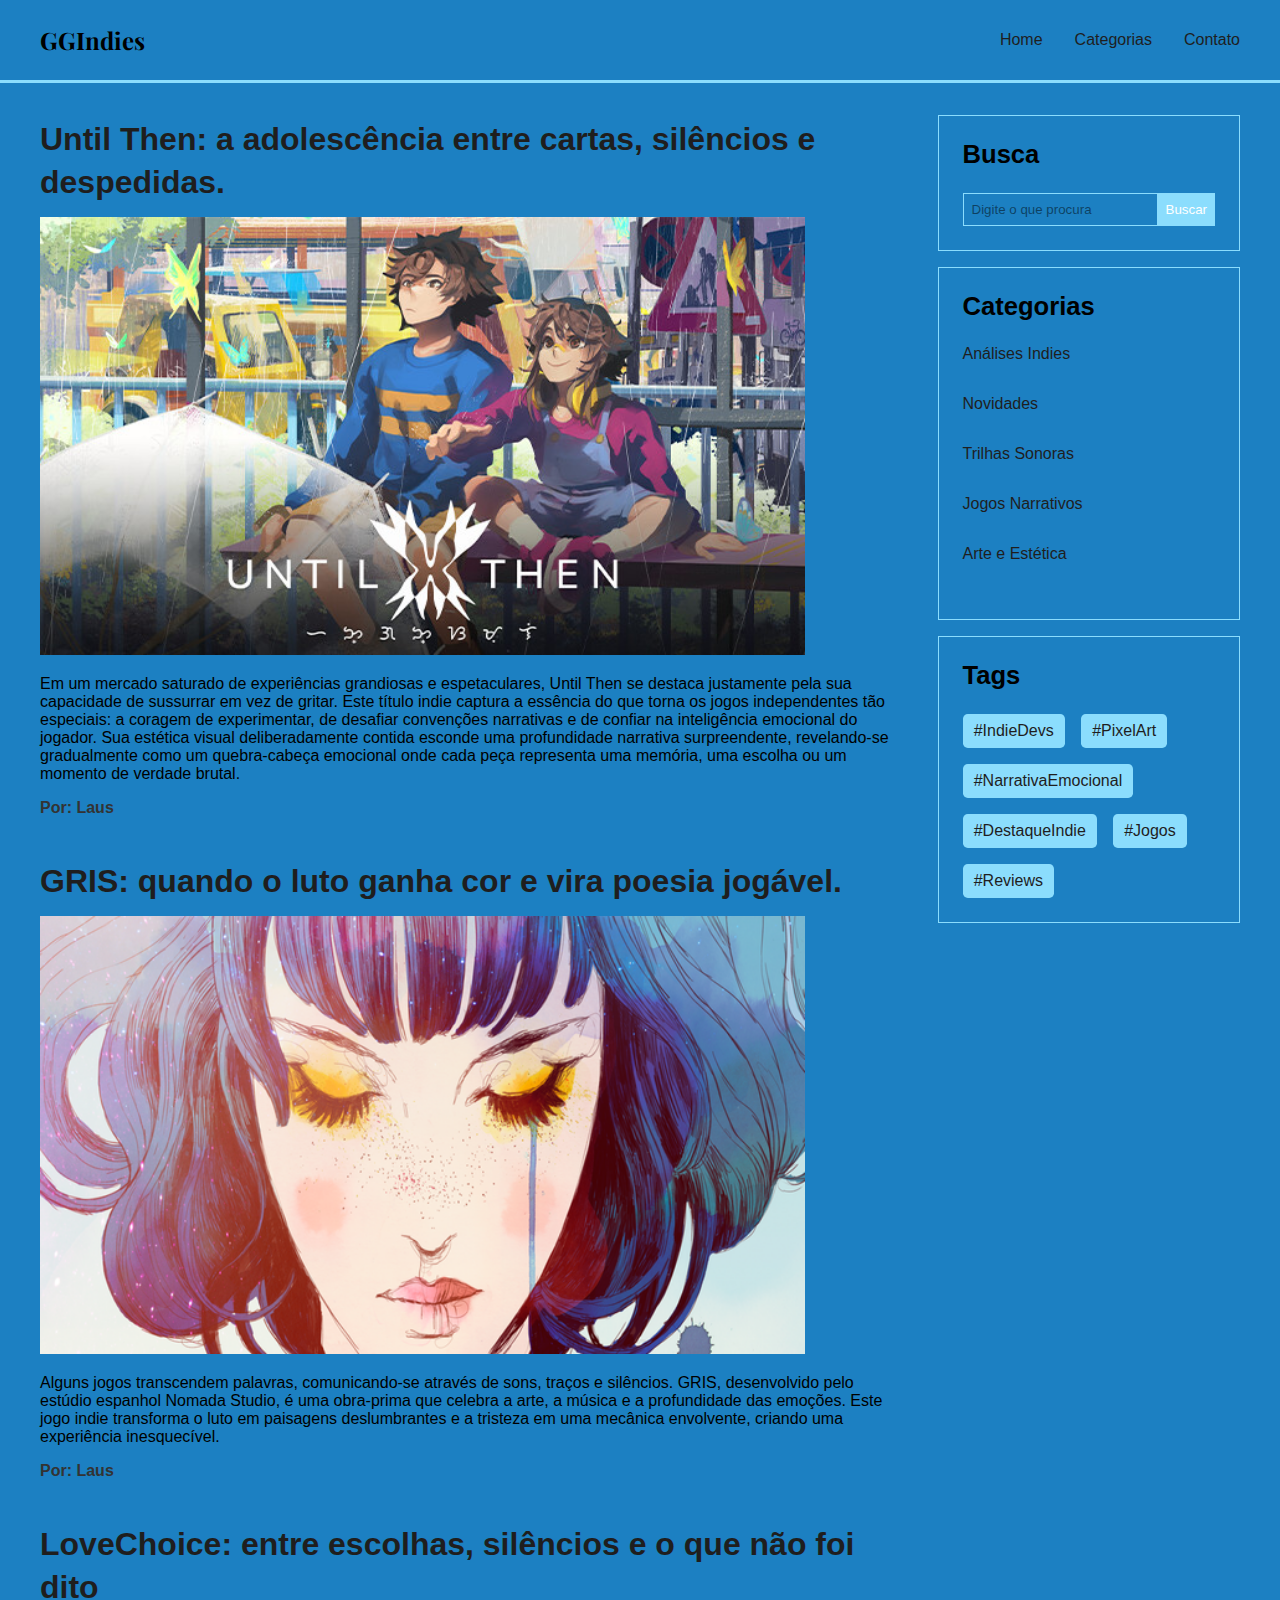
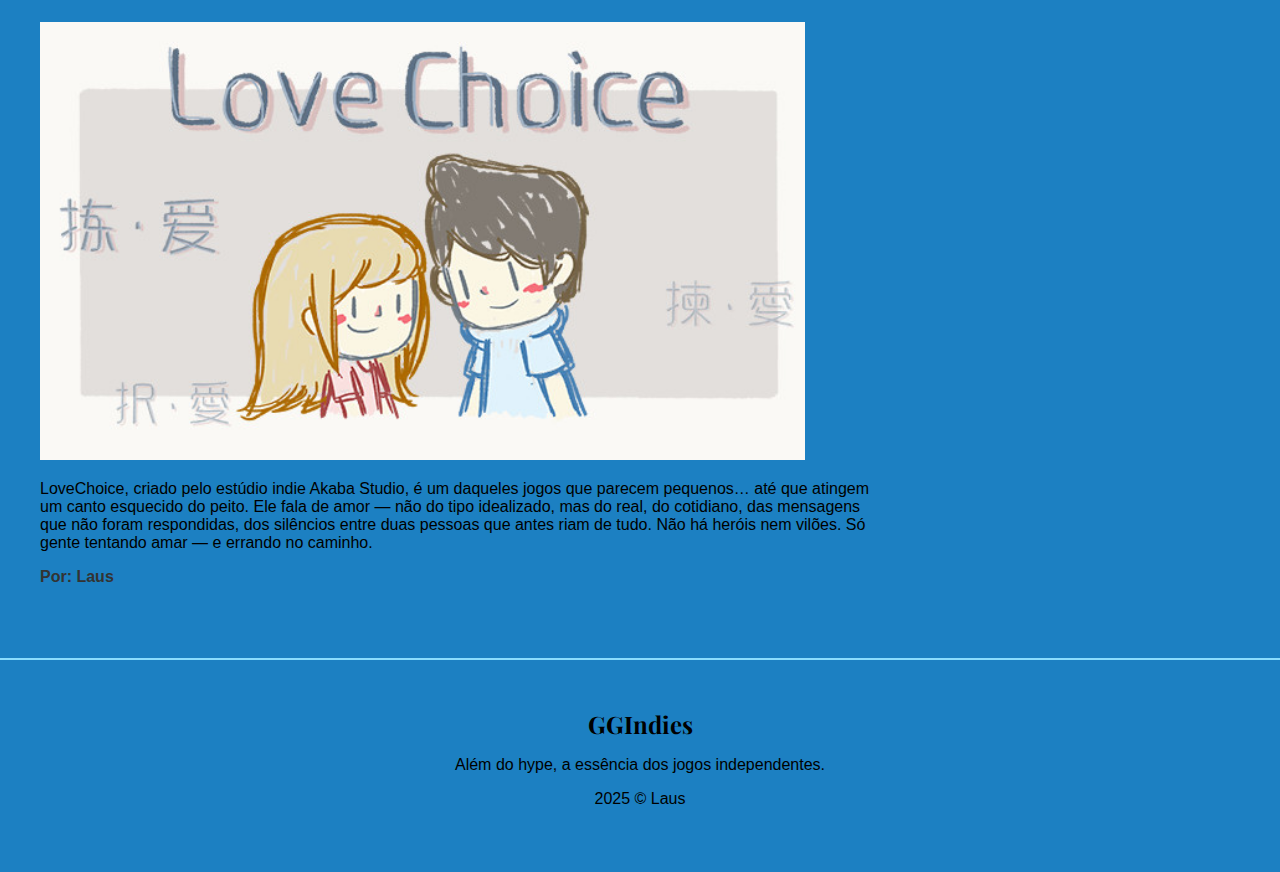
<file: index.html>
<!DOCTYPE html>
<html lang="pt-br">
  <head>
    <meta charset="UTF-8" />
    <meta name="viewport" content="width=device-width, initial-scale=1.0" />
    <title>GGIndies</title>
    <link rel="icon" href="GGindie por Luvdat.png" />
    <link rel="stylesheet" href="css/styles.css" />
    <link
      href="https://fonts.googleapis.com/css2?family=Playfair+Display:wght@400;700&display=swap"
      rel="stylesheet" />
    <meta name="google-site-verification" content="oXfVDq2fE78gMTBGBZpqnOmISCB8T1DjGTc40fzjDqU" />
  </head>
  <body>
    <header>
      <nav id="navbar">
        <div id="navbar-inner">
          <h2>GGIndies</h2>
          <ul id="nav-links">
            <li><a href="#">Home</a></li>
            <li><a href="#">Categorias</a></li>
            <li><a href="#">Contato</a></li>
          </ul>
        </div>
      </nav>
    </header>
    <div class="container">
      <main id="post-container">
        <article class="post">
          <h3 class="title">
            <a href="post1.html"
              >Until Then: a adolescência entre cartas, silêncios e
              despedidas.</a
            >
          </h3>
          <img src="img/Until then - 1.jpg" alt="Until Then cover" />

          <p class="description">
            Em um mercado saturado de experiências grandiosas e espetaculares,
            Until Then se destaca justamente pela sua capacidade de sussurrar em
            vez de gritar. Este título indie captura a essência do que torna os
            jogos independentes tão especiais: a coragem de experimentar, de
            desafiar convenções narrativas e de confiar na inteligência
            emocional do jogador. Sua estética visual deliberadamente contida
            esconde uma profundidade narrativa surpreendente, revelando-se
            gradualmente como um quebra-cabeça emocional onde cada peça
            representa uma memória, uma escolha ou um momento de verdade brutal.
          </p>
          <p class="author">Por: Laus</p>
        </article>
        <article class="post">
          <h3 class="title">
            <a href="post2.html"
              >GRIS: quando o luto ganha cor e vira poesia jogável.</a
            >
          </h3>
          <img src="img/Gris.png" alt="Gris cover" />

          <p class="description">
            Alguns jogos transcendem palavras, comunicando-se através de sons,
            traços e silêncios. GRIS, desenvolvido pelo estúdio espanhol Nomada
            Studio, é uma obra-prima que celebra a arte, a música e a
            profundidade das emoções. Este jogo indie transforma o luto em
            paisagens deslumbrantes e a tristeza em uma mecânica envolvente,
            criando uma experiência inesquecível.
          </p>
          <p class="author">Por: Laus</p>
        </article>
        <article class="post">
          <h3 class="title">
            <a href="post3.html"
              >LoveChoice: entre escolhas, silêncios e o que não foi dito</a
            >
          </h3>
          <img src="img/Love Choice.png" alt="Love Choice cover" />

          <p class="description">
            LoveChoice, criado pelo estúdio indie Akaba Studio, é um daqueles
            jogos que parecem pequenos… até que atingem um canto esquecido do
            peito. Ele fala de amor — não do tipo idealizado, mas do real, do
            cotidiano, das mensagens que não foram respondidas, dos silêncios
            entre duas pessoas que antes riam de tudo. Não há heróis nem vilões.
            Só gente tentando amar — e errando no caminho.
          </p>
          <p class="author">Por: Laus</p>
        </article>
      </main>
      <aside id="sidebar">
        <section id="search-bar">
          <h4>Busca</h4>
          <form>
            <input type="text" placeholder="Digite o que procura" />
            <input type="submit" value="Buscar" />
          </form>
        </section>
        <section id="categories">
          <h4>Categorias</h4>
          <nav>
            <ul>
              <li><a href="#">Análises Indies</a></li>
              <li><a href="#">Novidades</a></li>
              <li><a href="#">Trilhas Sonoras</a></li>
              <li><a href="#">Jogos Narrativos</a></li>
              <li><a href="#">Arte e Estética</a></li>
            </ul>
          </nav>
        </section>
        <section id="tags">
          <h4>Tags</h4>
          <div id="tags-container">
            <a href="#">#IndieDevs</a>
            <a href="#">#PixelArt</a>
            <a href="#">#NarrativaEmocional</a>
            <a href="#">#DestaqueIndie</a>
            <a href="#">#Jogos</a>
            <a href="#">#Reviews</a>
          </div>
        </section>
      </aside>
    </div>
    <footer id="footer">
      <h2>GGIndies</h2>
      <p>Além do hype, a essência dos jogos independentes.</p>
      <p>2025 &copy Laus</p>
    </footer>
  </body>
</html>
</file>
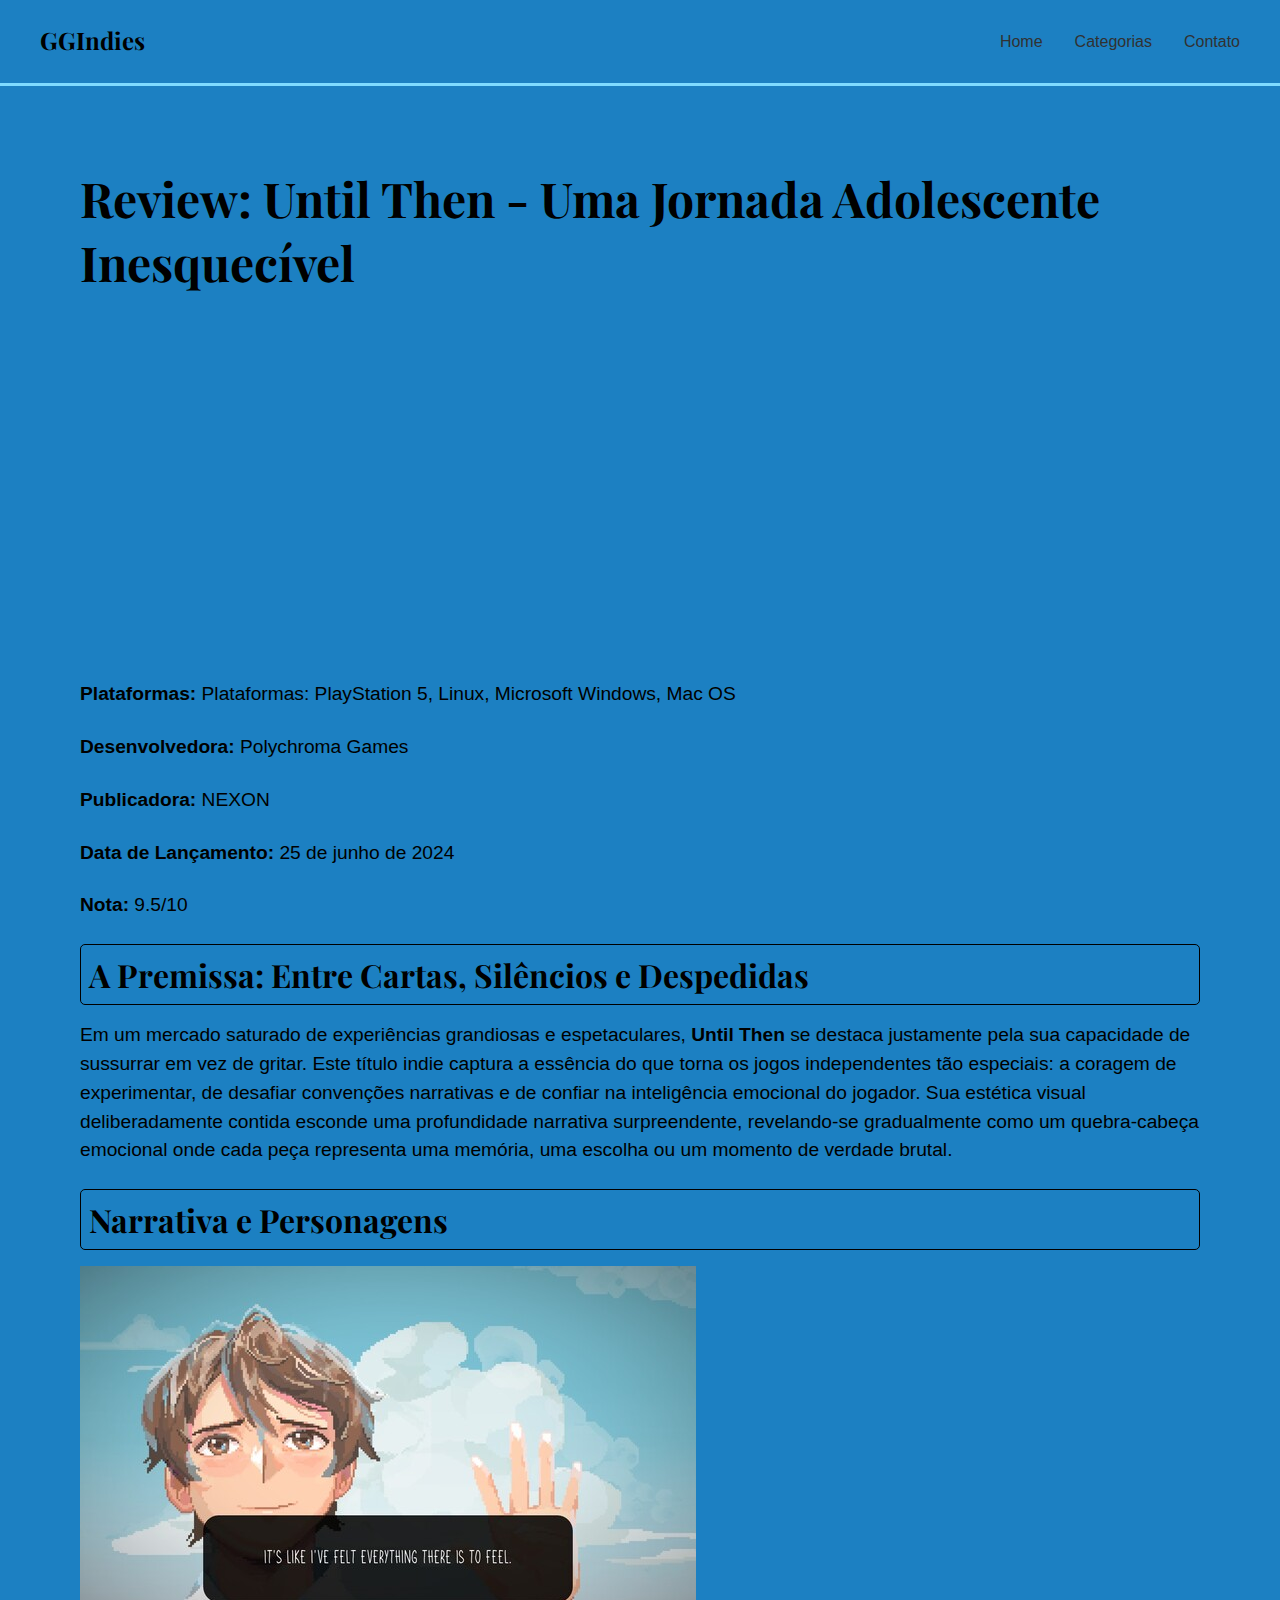
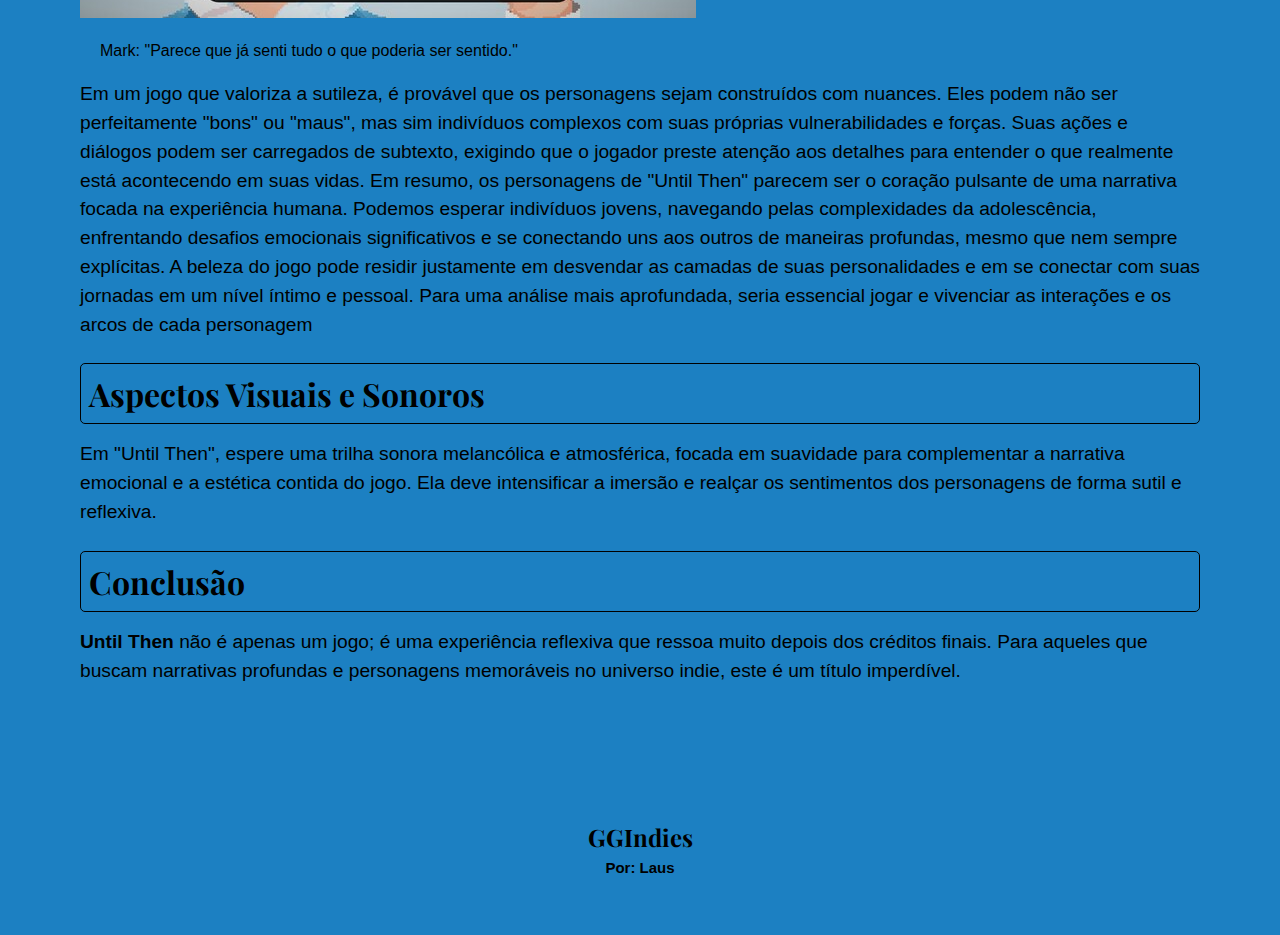
<file: post1.html>
<!DOCTYPE html>
<html lang="pt-br">
  <head>
    <meta charset="UTF-8" />
    <meta name="viewport" content="width=device-width, initial-scale=1.0" />
    <title>Review: Until Then - GGIndies</title>
    <link rel="stylesheet" href="css/post1.css" />
    <link rel="icon" href="GGindie.png" />
    <link
      href="https://fonts.googleapis.com/css2?family=Playfair+Display:wght@400;700&display=swap"
      rel="stylesheet" />
  </head>
  <body>
    <header>
      <nav id="navbar">
        <div id="navbar-inner">
          <h4>GGIndies</h4>
          <ul id="nav-links">
            <li><a href="index.html">Home</a></li>
            <li><a href="#">Categorias</a></li>
            <li><a href="#">Contato</a></li>
          </ul>
        </div>
      </nav>
    </header>

    <main>
      <article>
        <h1>Review: Until Then - Uma Jornada Adolescente Inesquecível</h1>

        <div class="review-header">
          <iframe
            width="700"
            height="350"
            src="https://www.youtube.com/embed/MDCwoJQrAOY?si=m7NGTsta-29DRXAx"
            title="YouTube video player"
            frameborder="0"
            allow="accelerometer; autoplay; clipboard-write; encrypted-media; gyroscope; picture-in-picture; web-share"
            referrerpolicy="strict-origin-when-cross-origin"
            allowfullscreen></iframe>
          <p>
            <strong>Plataformas:</strong> Plataformas: PlayStation 5, Linux,
            Microsoft Windows, Mac OS
          </p>
          <p><strong>Desenvolvedora:</strong> Polychroma Games</p>
          <p><strong>Publicadora:</strong> NEXON</p>
          <p><strong>Data de Lançamento:</strong> 25 de junho de 2024</p>
          <p><strong>Nota:</strong> 9.5/10</p>
        </div>

        <div class="review-body">
          <section>
            <h2>A Premissa: Entre Cartas, Silêncios e Despedidas</h2>
            <p>
              Em um mercado saturado de experiências grandiosas e espetaculares,
              <strong>Until Then</strong> se destaca justamente pela sua
              capacidade de sussurrar em vez de gritar. Este título indie
              captura a essência do que torna os jogos independentes tão
              especiais: a coragem de experimentar, de desafiar convenções
              narrativas e de confiar na inteligência emocional do jogador. Sua
              estética visual deliberadamente contida esconde uma profundidade
              narrativa surpreendente, revelando-se gradualmente como um
              quebra-cabeça emocional onde cada peça representa uma memória, uma
              escolha ou um momento de verdade brutal.
            </p>
          </section>

          <section>
            <h2>Narrativa e Personagens</h2>
            <figure>
              <img
                src="img/Until then Quote -2 (1).jpg"
                alt="Mark: Until then" />
              <figcaption>
                Mark: "Parece que já senti tudo o que poderia ser sentido."
              </figcaption>
            </figure>
            <p>
              Em um jogo que valoriza a sutileza, é provável que os personagens
              sejam construídos com nuances. Eles podem não ser perfeitamente
              "bons" ou "maus", mas sim indivíduos complexos com suas próprias
              vulnerabilidades e forças. Suas ações e diálogos podem ser
              carregados de subtexto, exigindo que o jogador preste atenção aos
              detalhes para entender o que realmente está acontecendo em suas
              vidas. Em resumo, os personagens de "Until Then" parecem ser o
              coração pulsante de uma narrativa focada na experiência humana.
              Podemos esperar indivíduos jovens, navegando pelas complexidades
              da adolescência, enfrentando desafios emocionais significativos e
              se conectando uns aos outros de maneiras profundas, mesmo que nem
              sempre explícitas. A beleza do jogo pode residir justamente em
              desvendar as camadas de suas personalidades e em se conectar com
              suas jornadas em um nível íntimo e pessoal. Para uma análise mais
              aprofundada, seria essencial jogar e vivenciar as interações e os
              arcos de cada personagem
            </p>
          </section>

          <section>
            <h2>Aspectos Visuais e Sonoros</h2>
            <p>
              Em "Until Then", espere uma trilha sonora melancólica e
              atmosférica, focada em suavidade para complementar a narrativa
              emocional e a estética contida do jogo. Ela deve intensificar a
              imersão e realçar os sentimentos dos personagens de forma sutil e
              reflexiva.
            </p>
          </section>

          <section>
            <h2>Conclusão</h2>
            <p>
              <strong>Until Then</strong> não é apenas um jogo; é uma
              experiência reflexiva que ressoa muito depois dos créditos finais.
              Para aqueles que buscam narrativas profundas e personagens
              memoráveis no universo indie, este é um título imperdível.
            </p>
          </section>
        </div>
      </article>
    </main>

    <footer>
      <h4>GGIndies</h4>
      <div class="author-info">
        <p>Por: Laus</p>
      </div>
    </footer>
  </body>
</html>
</file>
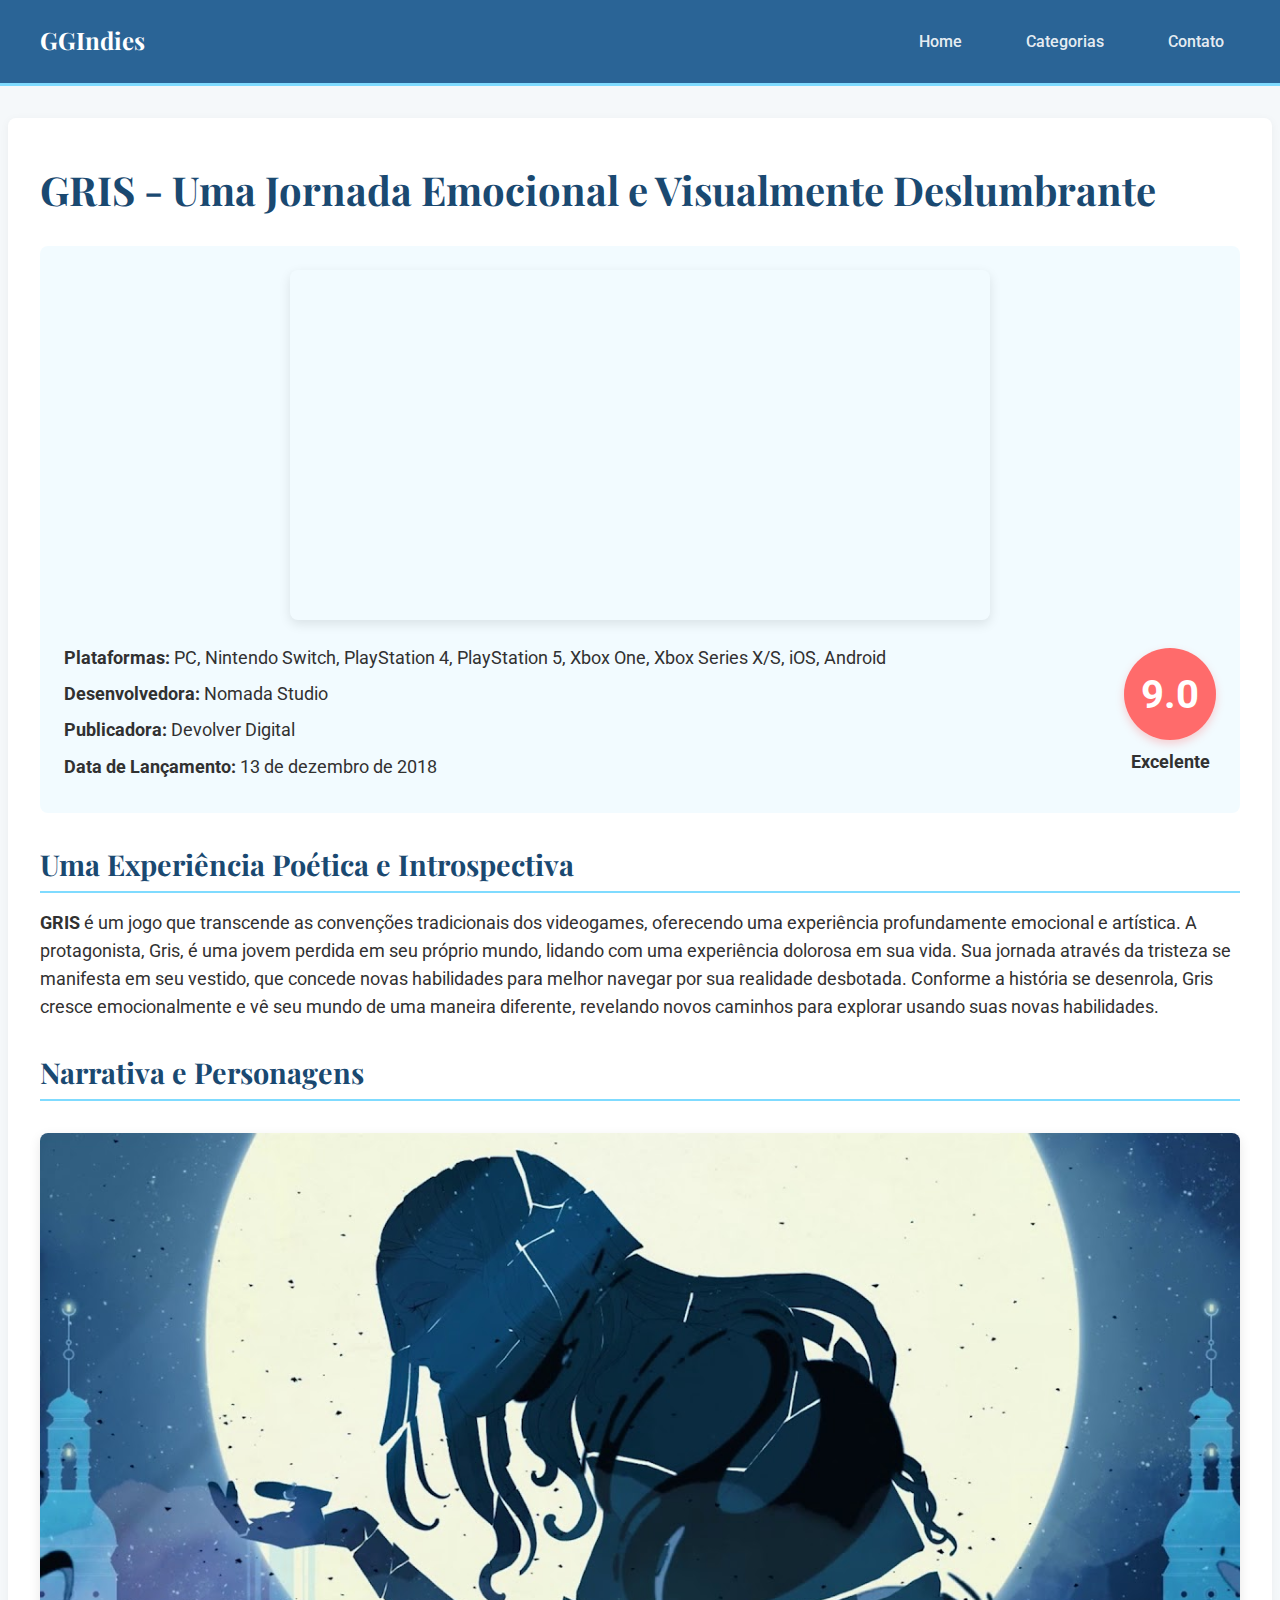
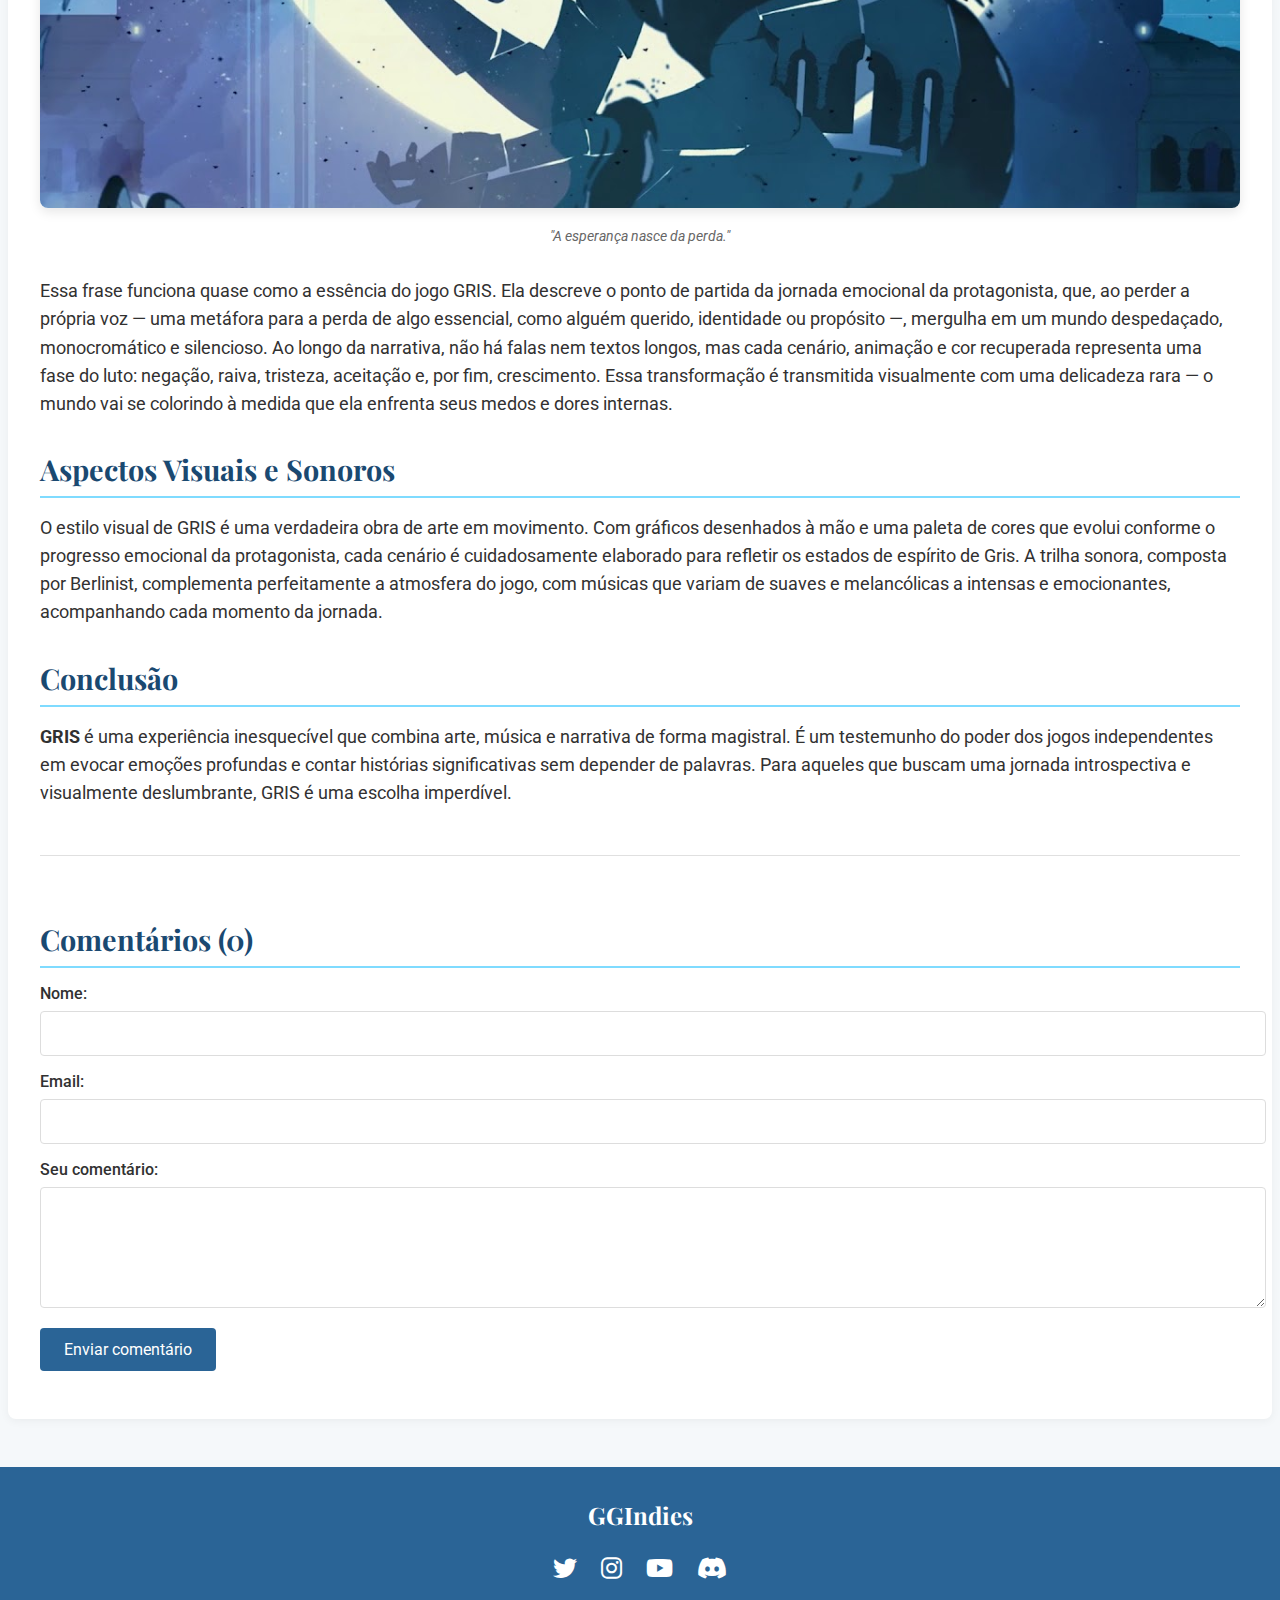
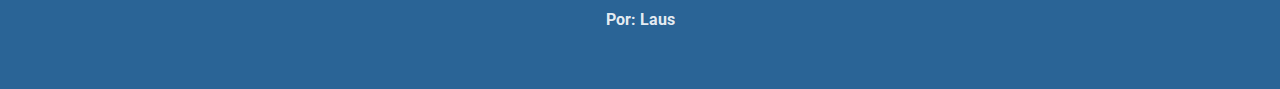
<file: post2.html>
<!DOCTYPE html>
<html lang="pt-br">
  <head>
    <meta charset="UTF-8" />
    <meta name="viewport" content="width=device-width, initial-scale=1.0" />
    <title>Gris - GGIndies</title>
    <link rel="stylesheet" href="css/post2.css" />
    <link rel="icon" href="GGindie por Luvdat.png" />
    <link
      href="https://fonts.googleapis.com/css2?family=Playfair+Display:wght@400;700&display=swap"
      rel="stylesheet" />
    <link
      href="https://fonts.googleapis.com/css2?family=Roboto:wght@400;500;700&display=swap"
      rel="stylesheet" />

    <link
      rel="stylesheet"
      href="https://cdnjs.cloudflare.com/ajax/libs/font-awesome/6.0.0-beta3/css/all.min.css" />
  </head>
  <body>
    <header>
      <nav id="navbar">
        <div id="navbar-inner">
          <h4>GGIndies</h4>
          <ul id="nav-links">
            <li><a href="index.html">Home</a></li>
            <li><a href="#">Categorias</a></li>
            <li><a href="#">Contato</a></li>
          </ul>
        </div>
      </nav>
    </header>

    <main>
      <article>
        <h1>GRIS - Uma Jornada Emocional e Visualmente Deslumbrante</h1>

        <div class="review-header">
          <iframe
            width="700"
            height="350"
            src="https://www.youtube.com/embed/gvECQlxrhbw?si=1w3yVbnVSyc5mAaz"
            title="YouTube video player"
            frameborder="0"
            allow="accelerometer; autoplay; clipboard-write; encrypted-media; gyroscope; picture-in-picture; web-share"
            referrerpolicy="strict-origin-when-cross-origin"
            allowfullscreen></iframe>
          <div class="game-info">
            <div>
              <p>
                <strong>Plataformas:</strong> PC, Nintendo Switch, PlayStation
                4, PlayStation 5, Xbox One, Xbox Series X/S, iOS, Android
              </p>
              <p><strong>Desenvolvedora:</strong> Nomada Studio</p>
              <p><strong>Publicadora:</strong> Devolver Digital</p>
              <p><strong>Data de Lançamento:</strong> 13 de dezembro de 2018</p>
            </div>
            <div class="score-container">
              <div class="game-score">9.0</div>
              <p class="score-label">Excelente</p>
            </div>
          </div>
        </div>

        <div class="review-body">
          <section>
            <h2>Uma Experiência Poética e Introspectiva</h2>
            <p>
              <strong>GRIS</strong> é um jogo que transcende as convenções
              tradicionais dos videogames, oferecendo uma experiência
              profundamente emocional e artística. A protagonista, Gris, é uma
              jovem perdida em seu próprio mundo, lidando com uma experiência
              dolorosa em sua vida. Sua jornada através da tristeza se manifesta
              em seu vestido, que concede novas habilidades para melhor navegar
              por sua realidade desbotada. Conforme a história se desenrola,
              Gris cresce emocionalmente e vê seu mundo de uma maneira
              diferente, revelando novos caminhos para explorar usando suas
              novas habilidades.
            </p>
          </section>

          <section>
            <h2>Narrativa e Personagens</h2>
            <figure>
              <img src="img/Gris-2.png" alt="Gris GGindies" />
              <figcaption>"A esperança nasce da perda."</figcaption>
            </figure>
            <p>
              Essa frase funciona quase como a essência do jogo GRIS. Ela
              descreve o ponto de partida da jornada emocional da protagonista,
              que, ao perder a própria voz — uma metáfora para a perda de algo
              essencial, como alguém querido, identidade ou propósito —,
              mergulha em um mundo despedaçado, monocromático e silencioso. Ao
              longo da narrativa, não há falas nem textos longos, mas cada
              cenário, animação e cor recuperada representa uma fase do luto:
              negação, raiva, tristeza, aceitação e, por fim, crescimento. Essa
              transformação é transmitida visualmente com uma delicadeza rara —
              o mundo vai se colorindo à medida que ela enfrenta seus medos e
              dores internas.
            </p>
          </section>

          <section>
            <h2>Aspectos Visuais e Sonoros</h2>
            <p>
              O estilo visual de GRIS é uma verdadeira obra de arte em
              movimento. Com gráficos desenhados à mão e uma paleta de cores que
              evolui conforme o progresso emocional da protagonista, cada
              cenário é cuidadosamente elaborado para refletir os estados de
              espírito de Gris. A trilha sonora, composta por Berlinist,
              complementa perfeitamente a atmosfera do jogo, com músicas que
              variam de suaves e melancólicas a intensas e emocionantes,
              acompanhando cada momento da jornada.
            </p>
          </section>

          <section>
            <h2>Conclusão</h2>
            <p>
              <strong>GRIS</strong> é uma experiência inesquecível que combina
              arte, música e narrativa de forma magistral. É um testemunho do
              poder dos jogos independentes em evocar emoções profundas e contar
              histórias significativas sem depender de palavras. Para aqueles
              que buscam uma jornada introspectiva e visualmente deslumbrante,
              GRIS é uma escolha imperdível.
            </p>
          </section>
        </div>

        <section class="comments-section">
          <h2>Comentários (0)</h2>
          <form id="comment-form">
            <div class="form-group">
              <label for="name">Nome:</label>
              <input type="text" id="name" required />
            </div>
            <div class="form-group">
              <label for="email">Email:</label>
              <input type="email" id="email" required />
            </div>
            <div class="form-group">
              <label for="comment">Seu comentário:</label>
              <textarea id="comment" rows="5" required></textarea>
            </div>
            <button type="submit" class="submit-btn">Enviar comentário</button>
          </form>
        </section>
      </article>
    </main>

    <footer>
      <div class="footer-content">
        <h4>GGIndies</h4>
        <div class="social-links">
          <a href="#"><i class="fab fa-twitter"></i></a>
          <a href="#"><i class="fab fa-instagram"></i></a>
          <a href="#"><i class="fab fa-youtube"></i></a>
          <a href="#"><i class="fab fa-discord"></i></a>
        </div>
        <div class="author-info">
          <p>Por: Laus</p>
        </div>
      </div>
    </footer>
  </body>
</html>
</file>
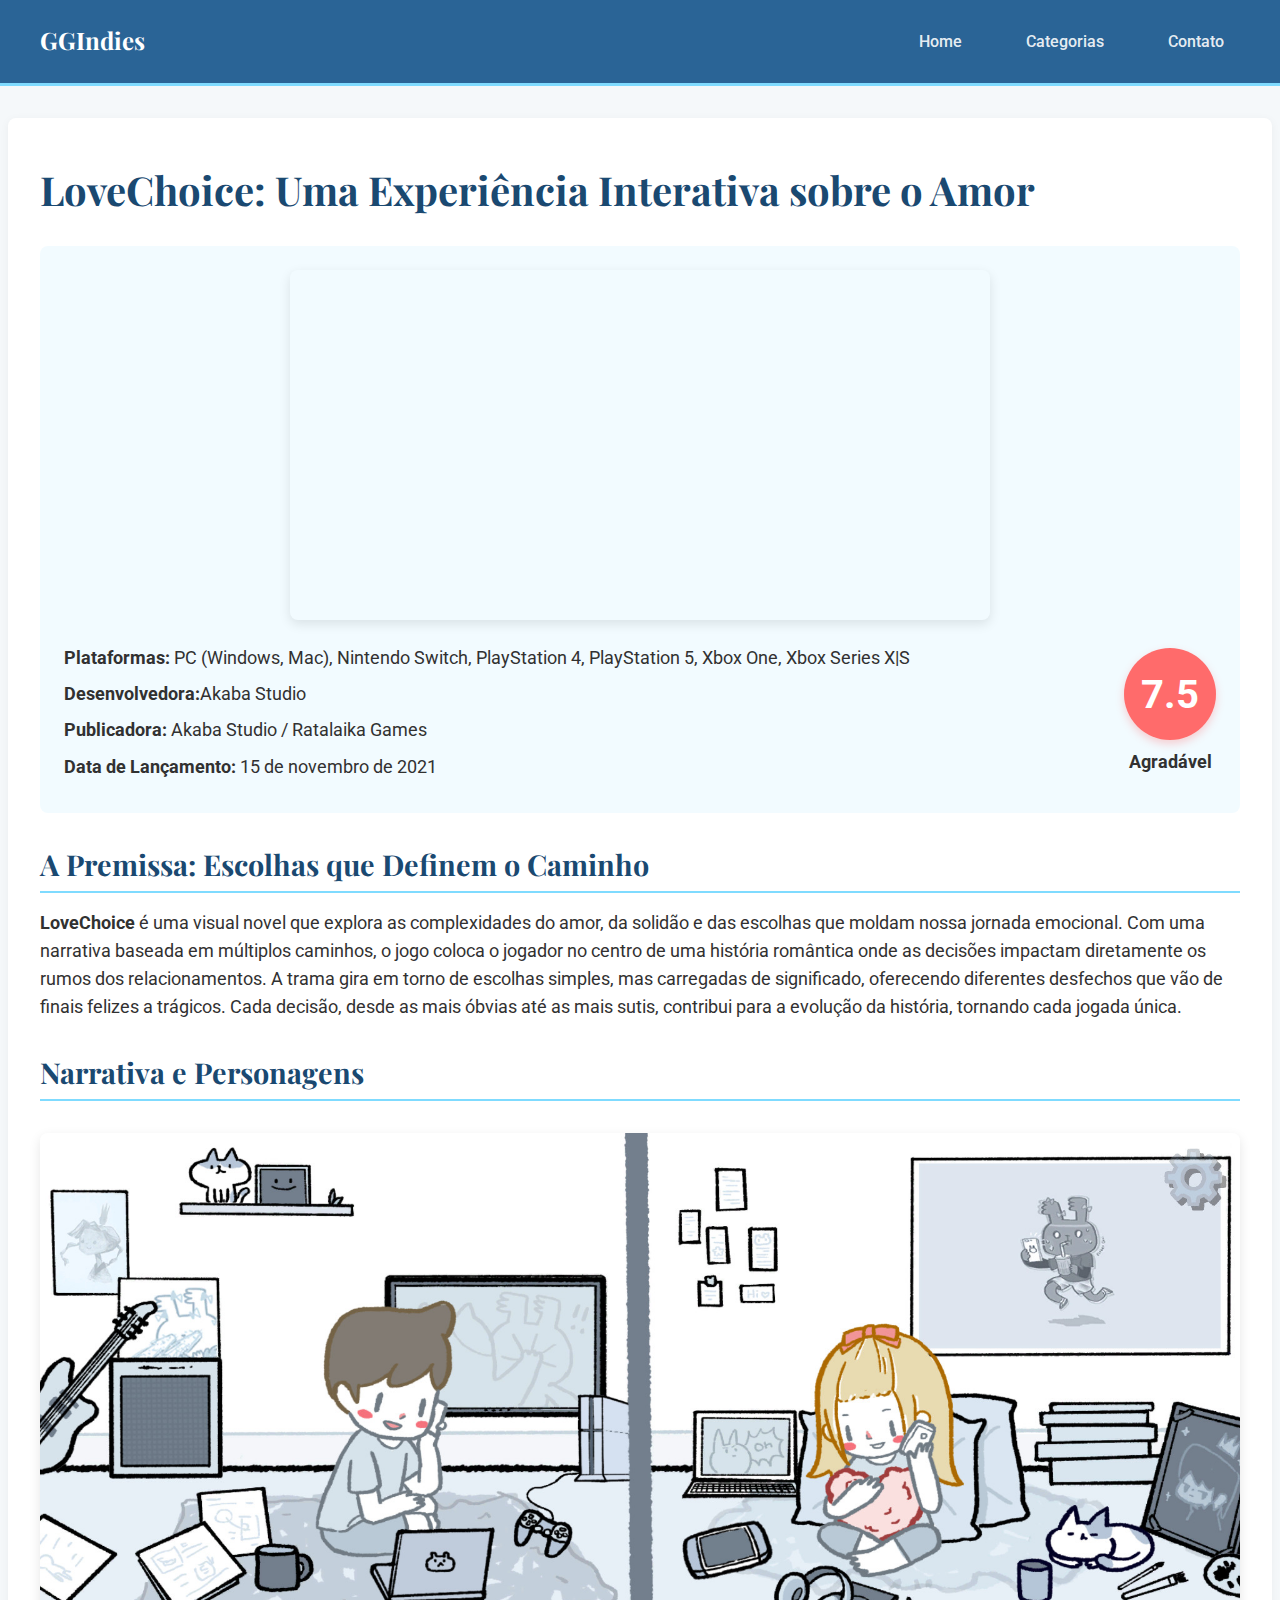
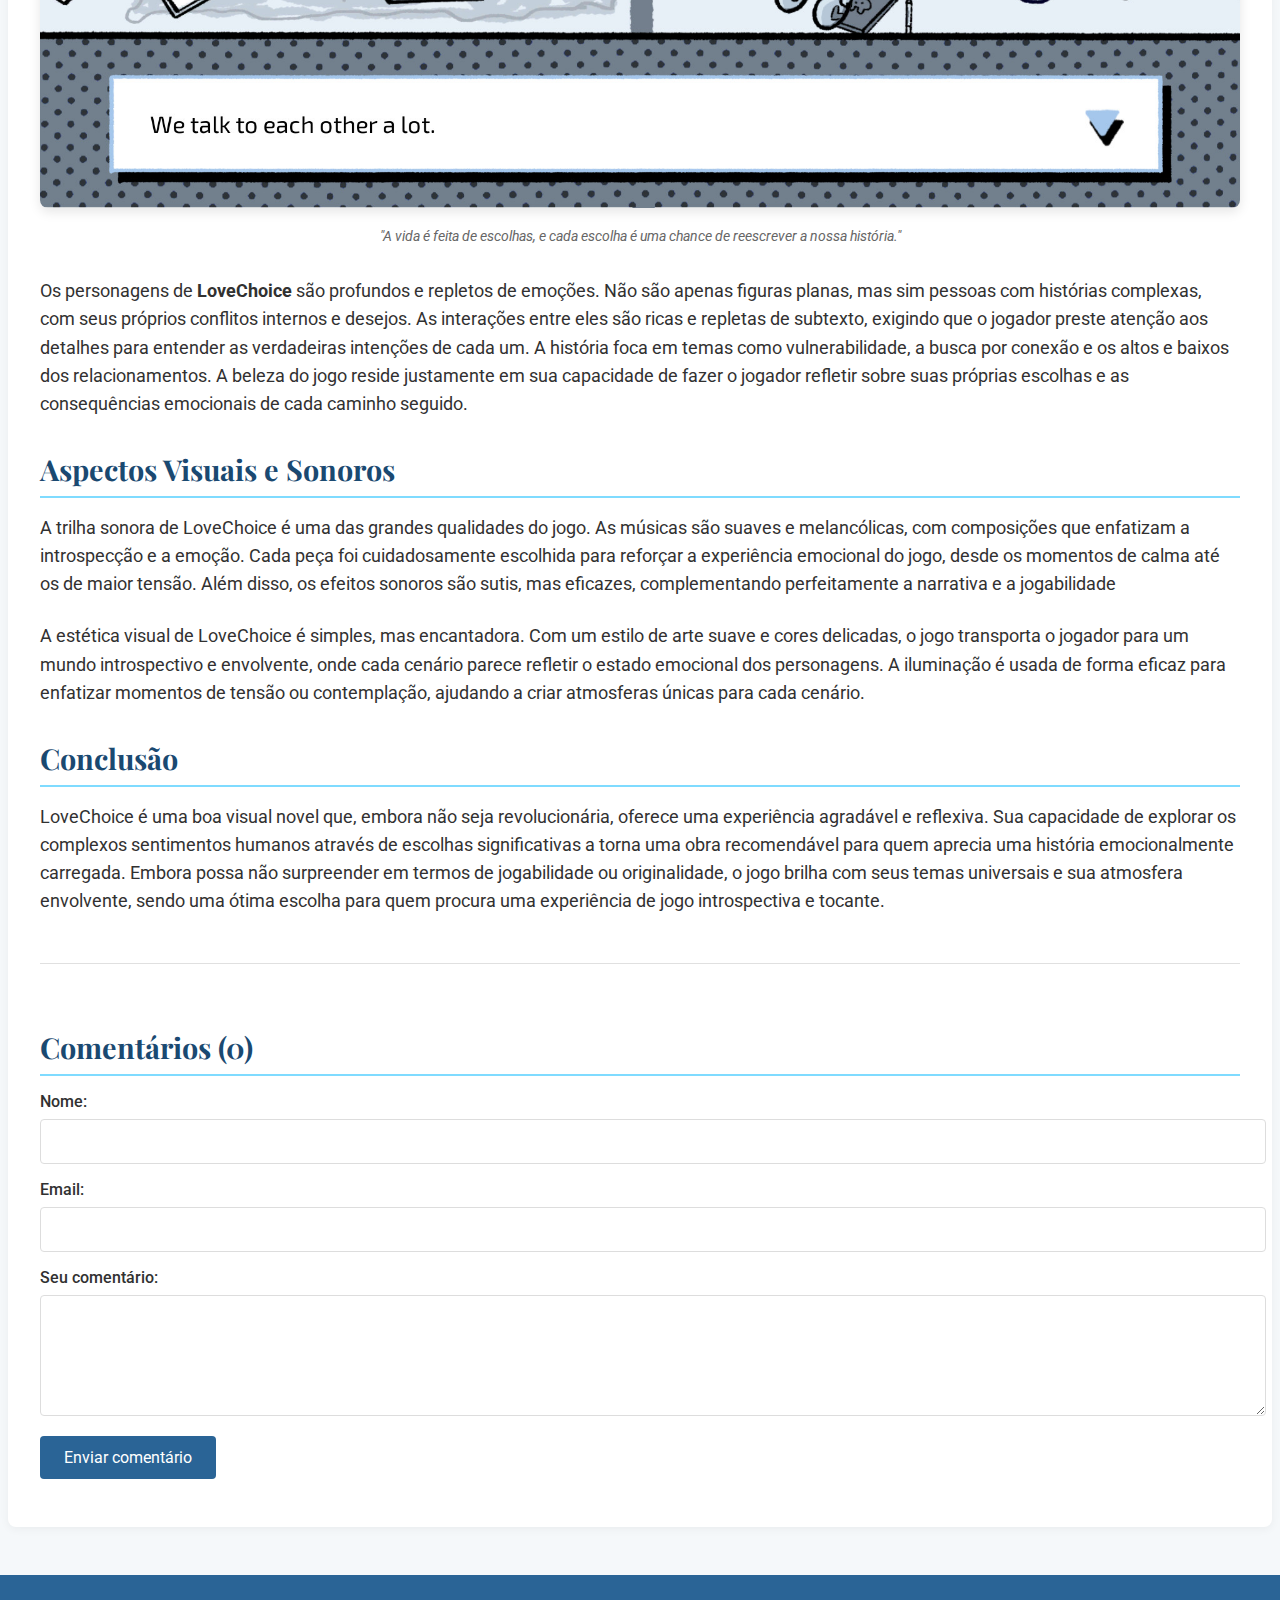
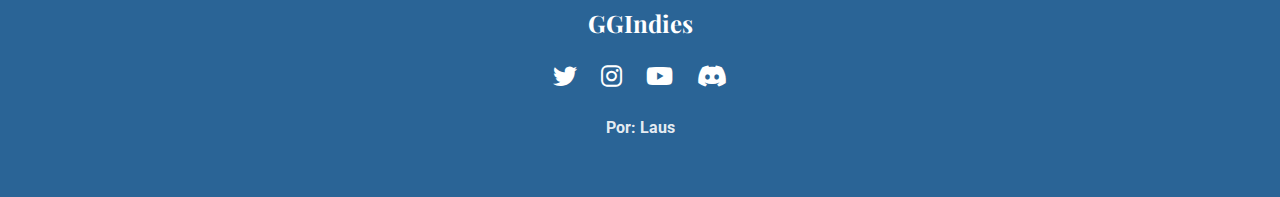
<file: post3.html>
<!DOCTYPE html>
<html lang="pt-br">
  <head>
    <meta charset="UTF-8" />
    <meta name="viewport" content="width=device-width, initial-scale=1.0" />
    <title>LoveChoice 拣爱 - GGIndies</title>
    <link rel="stylesheet" href="css/post2.css" />
    <link rel="icon" href="GGindie por Luvdat.png" />
    <link
      href="https://fonts.googleapis.com/css2?family=Playfair+Display:wght@400;700&display=swap"
      rel="stylesheet" />
    <link
      href="https://fonts.googleapis.com/css2?family=Roboto:wght@400;500;700&display=swap"
      rel="stylesheet" />
    <link
      rel="stylesheet"
      href="https://cdnjs.cloudflare.com/ajax/libs/font-awesome/6.0.0-beta3/css/all.min.css" />
  </head>
  <body>
    <header>
      <nav id="navbar">
        <div id="navbar-inner">
          <h4>GGIndies</h4>
          <ul id="nav-links">
            <li><a href="index.html">Home</a></li>
            <li><a href="#">Categorias</a></li>
            <li><a href="#">Contato</a></li>
          </ul>
        </div>
      </nav>
    </header>

    <main>
      <article>
        <h1>LoveChoice: Uma Experiência Interativa sobre o Amor</h1>

        <div class="review-header">
          <iframe
            width="700"
            height="350"
            src="https://www.youtube.com/embed/O4Y6kXslECc?si=Yptmg9_zmRsqDzYZ"
            title="YouTube video player"
            frameborder="0"
            allow="accelerometer; autoplay; clipboard-write; encrypted-media; gyroscope; picture-in-picture; web-share"
            referrerpolicy="strict-origin-when-cross-origin"
            allowfullscreen></iframe>
          <div class="game-info">
            <div>
              <p>
                <strong>Plataformas:</strong> PC (Windows, Mac), Nintendo
                Switch, PlayStation 4, PlayStation 5, Xbox One, Xbox Series X|S
              </p>
              <p><strong>Desenvolvedora:</strong>Akaba Studio</p>
              <p>
                <strong>Publicadora:</strong> Akaba Studio / Ratalaika Games
              </p>
              <p><strong>Data de Lançamento:</strong> 15 de novembro de 2021</p>
            </div>
            <div class="score-container">
              <div class="game-score">7.5</div>
              <p class="score-label">Agradável</p>
            </div>
          </div>
        </div>

        <div class="review-body">
          <section>
            <h2>A Premissa: Escolhas que Definem o Caminho</h2>
            <p>
              <strong>LoveChoice</strong> é uma visual novel que explora as
              complexidades do amor, da solidão e das escolhas que moldam nossa
              jornada emocional. Com uma narrativa baseada em múltiplos
              caminhos, o jogo coloca o jogador no centro de uma história
              romântica onde as decisões impactam diretamente os rumos dos
              relacionamentos. A trama gira em torno de escolhas simples, mas
              carregadas de significado, oferecendo diferentes desfechos que vão
              de finais felizes a trágicos. Cada decisão, desde as mais óbvias
              até as mais sutis, contribui para a evolução da história, tornando
              cada jogada única.
            </p>
          </section>

          <section>
            <h2>Narrativa e Personagens</h2>
            <figure>
              <img src="img/LoveChoice - Quote.png" alt="LoveChoice - Quote" />
              <figcaption>
                "A vida é feita de escolhas, e cada escolha é uma chance de
                reescrever a nossa história."
              </figcaption>
            </figure>
            <p>
              Os personagens de <strong>LoveChoice</strong> são profundos e
              repletos de emoções. Não são apenas figuras planas, mas sim
              pessoas com histórias complexas, com seus próprios conflitos
              internos e desejos. As interações entre eles são ricas e repletas
              de subtexto, exigindo que o jogador preste atenção aos detalhes
              para entender as verdadeiras intenções de cada um. A história foca
              em temas como vulnerabilidade, a busca por conexão e os altos e
              baixos dos relacionamentos. A beleza do jogo reside justamente em
              sua capacidade de fazer o jogador refletir sobre suas próprias
              escolhas e as consequências emocionais de cada caminho seguido.
            </p>
          </section>

          <section>
            <h2>Aspectos Visuais e Sonoros</h2>
            <p>
              A trilha sonora de LoveChoice é uma das grandes qualidades do
              jogo. As músicas são suaves e melancólicas, com composições que
              enfatizam a introspecção e a emoção. Cada peça foi cuidadosamente
              escolhida para reforçar a experiência emocional do jogo, desde os
              momentos de calma até os de maior tensão. Além disso, os efeitos
              sonoros são sutis, mas eficazes, complementando perfeitamente a
              narrativa e a jogabilidade
            </p>
            <p>
              A estética visual de LoveChoice é simples, mas encantadora. Com um
              estilo de arte suave e cores delicadas, o jogo transporta o
              jogador para um mundo introspectivo e envolvente, onde cada
              cenário parece refletir o estado emocional dos personagens. A
              iluminação é usada de forma eficaz para enfatizar momentos de
              tensão ou contemplação, ajudando a criar atmosferas únicas para
              cada cenário.
            </p>
          </section>

          <section>
            <h2>Conclusão</h2>
            <p>
              LoveChoice é uma boa visual novel que, embora não seja
              revolucionária, oferece uma experiência agradável e reflexiva. Sua
              capacidade de explorar os complexos sentimentos humanos através de
              escolhas significativas a torna uma obra recomendável para quem
              aprecia uma história emocionalmente carregada. Embora possa não
              surpreender em termos de jogabilidade ou originalidade, o jogo
              brilha com seus temas universais e sua atmosfera envolvente, sendo
              uma ótima escolha para quem procura uma experiência de jogo
              introspectiva e tocante.
            </p>
          </section>
        </div>

        <section class="comments-section">
          <h2>Comentários (0)</h2>
          <form id="comment-form">
            <div class="form-group">
              <label for="name">Nome:</label>
              <input type="text" id="name" required />
            </div>
            <div class="form-group">
              <label for="email">Email:</label>
              <input type="email" id="email" required />
            </div>
            <div class="form-group">
              <label for="comment">Seu comentário:</label>
              <textarea id="comment" rows="5" required></textarea>
            </div>
            <button type="submit" class="submit-btn">Enviar comentário</button>
          </form>
        </section>
      </article>
    </main>

    <footer>
      <div class="footer-content">
        <h4>GGIndies</h4>
        <div class="social-links">
          <a href="#"><i class="fab fa-twitter"></i></a>
          <a href="#"><i class="fab fa-instagram"></i></a>
          <a href="#"><i class="fab fa-youtube"></i></a>
          <a href="#"><i class="fab fa-discord"></i></a>
        </div>
        <div class="author-info">
          <p>Por: Laus</p>
        </div>
      </div>
    </footer>
  </body>
</html>
</file>
<file: css/styles.css>
* {
  margin: 0;
  padding: 0;
  font-family: "Roboto", sans-serif;
  background-color: rgb(28, 128, 194);
}
h1,
h2,
h3 {
  font-family: "Playfair Display", serif;
}

ul {
  list-style: none;
}
a {
  text-decoration: none;
  color: #1f1e1e;
  transition: 0.3s;
}
a:hover {
  color: #fffffffd;
}

#navbar {
  padding: 1.5rem 2.5rem;
  border-bottom: 3px solid #8bddfd;
}

#navbar-inner {
  display: flex;
  justify-content: space-between;
  align-items: center;
  max-width: 1200px;
  margin: 0 auto;
}

#nav-links {
  display: flex;
  gap: 2rem;
}

.container {
  display: flex;
  gap: 3rem;
  padding: 2rem 2.5rem;
  max-width: 1200px;
  margin: 0 auto;
}

#posts-container {
  flex: 3 1 0;
}
.post {
  margin-bottom: 2.5rem;
}

.post img {
  width: 90%;
  margin-bottom: 1rem;
}
.title,
.description,
.author {
  margin-bottom: 1rem;
}
.title {
  font-size: 2rem;
}
.author {
  color: #333;
  font-weight: bold;
}
/* barra lateral */
#sidebar {
  flex: 1 1 0;
}

#search-bar,
#categories,
#tags {
  padding: 1.5rem;
  margin-bottom: 1rem;
  border: 1px solid #8bddfd;
}

#search-bar h4,
#categories h4,
#tags h4 {
  margin-bottom: 1.5rem;
  font-size: 1.6rem;
}
#search-bar form {
  display: flex;
}
#search-bar input {
  padding: 0.5rem;
  border: 1px solid #8bddfd;
}

#search-bar input[type="submit"] {
  cursor: pointer;
  background-color: #8bddfd;
  color: #fff;
  border: none;
}

#search-bar input::placeholder {
  color: rgba(0, 0, 0, 0.5); /* Escurece a mensagem do placeholder */
}

#categories li {
  margin-bottom: 2rem;
}
#tags-container {
  display: flex;
  flex-wrap: wrap;
  gap: 1rem;
}

#tags-container a {
  background-color: #8bddfd;
  padding: 0.5rem 0.7rem;
  border-radius: 0.3rem;
}

#footer {
  border-top: 2px solid #8bddfd;
  padding: 3rem;
  text-align: center;
}
#footer h2,
#footer p {
  margin-bottom: 1rem;
}
@media (max-width: 450px) {
  .container {
    flex-wrap: wrap;
  }
}
</file>
<file: css/post1.css>
* {
  margin: 0;
  padding: 0;
  font-family: "Roboto", sans-serif;
  background-color: rgb(28, 128, 194);
}
h1,
h2,
h3,
h4 {
  font-family: "Playfair Display", serif;
}
h4 {
  font-size: 1.5rem;
  margin-bottom: 0.2rem;
}

ul {
  list-style: none;
}
a {
  text-decoration: none;
  color: #313131;
  transition: 0.3s;
}
a:hover {
  color: #fffffffd;
}

#navbar {
  padding: 1.5rem 2.5rem;
  border-bottom: 3px solid #7fdbff;
}

#navbar-inner {
  display: flex;
  justify-content: space-between;
  align-items: center;
  max-width: 1200px;
  margin: 0 auto;
}

#nav-links {
  display: flex;
  gap: 2rem;
}

article {
  max-width: 1200px;
  margin: 0 auto;
  padding: 5rem;
}

h1 {
  font-size: 3rem;
  margin-bottom: 2rem;
}
h2 {
  font-size: 2rem;
  margin-bottom: 1rem;
  border: 1px solid #000000;
  border-radius: 5px;
  padding: 0.5rem;
}
p {
  font-size: 1.2rem;
  line-height: 1.5;
  margin-bottom: 1.5rem;
}
.banner {
  width: 70%;
  height: auto;
  margin-bottom: 2rem;
}
figcaption {
  margin: 20px;
}

.author-info p {
  font-size: 15px;
  font-weight: bold;
}
footer {
  padding: 2rem;

  text-align: center;
  font-size: 1.2rem;
}

@media (max-width: 450px) {
  iframe {
    width: 100%;
    height: 300px;
  }
  img {
    width: 100%;
  }
  #navbar-inner {
    flex-direction: column;
  }
}
</file>
<file: css/post2.css>
:root {
  --primary-color: #2a6496; /* para a navegação */
  --secondary-color: #7fdbff; /*  para detalhes */
  --background-color: #f5f8fa; /* Fundo claro para melhor leitura */
  --text-color: #313131; /* Para texto principal */
  --heading-color: #1a4971; /* Para títulos */
  --accent-color: #ff6b6b; /* Para destaques, como notas de avaliação */
}

* {
  margin: 0;
  padding: 0;
  font-family: "Roboto", sans-serif;
}

body {
  background-color: var(--background-color);
  color: var(--text-color);
}

h1,
h2,
h3,
h4 {
  font-family: "Playfair Display", serif;
  color: var(--heading-color);
}

h4 {
  font-size: 1.5rem;
  margin-bottom: 0.2rem;
}

ul {
  list-style: none;
}

a {
  text-decoration: none;
  color: var(--primary-color);
  transition: 0.3s;
}

a:hover {
  color: var(--accent-color);
}

#navbar {
  background-color: var(--primary-color);
  padding: 1.5rem 2.5rem;
  border-bottom: 3px solid var(--secondary-color);
  position: sticky;
  top: 0;
  z-index: 100;
}

#navbar-inner {
  display: flex;
  justify-content: space-between;
  align-items: center;
  max-width: 1200px;
  margin: 0 auto;
  background-color: transparent;
}

#navbar-inner h4 {
  color: white;
  background-color: transparent;
}

#nav-links {
  display: flex;
  gap: 2rem;
  background-color: transparent;
}

#nav-links li {
  background-color: transparent;
}

#nav-links a {
  color: rgba(255, 255, 255, 0.9);
  font-weight: 500;
  padding: 0.5rem 1rem;
  border-radius: 4px;
  transition: all 0.3s ease;
  background-color: transparent;
}

#nav-links a:hover {
  background-color: rgba(255, 255, 255, 0.1);
  color: white;
}

main {
  background-color: var(--background-color);
}

article {
  max-width: 1200px;
  margin: 0 auto;
  padding: 3rem 2rem;
  background-color: white;
  box-shadow: 0 2px 10px rgba(0, 0, 0, 0.05);
  border-radius: 8px;
  margin-top: 2rem;
  margin-bottom: 2rem;
}

h1 {
  font-size: 2.5rem;
  margin-bottom: 2rem;
  line-height: 1.2;
}

h2 {
  font-size: 1.8rem;
  margin-bottom: 1rem;
  margin-top: 2rem;
  color: var(--heading-color);
  border-bottom: 2px solid var(--secondary-color);
  padding-bottom: 0.5rem;
}

p {
  font-size: 1.1rem;
  line-height: 1.6;
  margin-bottom: 1.5rem;
}

.review-header {
  background-color: rgba(127, 219, 255, 0.1);
  border-radius: 8px;
  padding: 1.5rem;
  margin-bottom: 2rem;
}

.review-header iframe {
  width: 100%;
  max-width: 700px;
  height: 350px;
  display: block;
  margin: 0 auto 1.5rem;
  border-radius: 8px;
  box-shadow: 0 4px 12px rgba(0, 0, 0, 0.1);
}

.game-info {
  display: flex;
  justify-content: space-between;
  align-items: center;
  flex-wrap: wrap;
}

.game-info p {
  margin-bottom: 0.5rem;
}

.score-container {
  display: flex;
  flex-direction: column;
  align-items: center;
}

.game-score {
  font-size: 2.5rem;
  color: white;
  font-weight: bold;
  text-align: center;
  background: var(--accent-color);
  padding: 1rem;
  border-radius: 50%;
  width: 60px;
  height: 60px;
  display: flex;
  align-items: center;
  justify-content: center;
  margin-bottom: 0.5rem;
  box-shadow: 0 4px 8px rgba(255, 107, 107, 0.3);
}

.score-label {
  font-weight: bold;
  margin: 0;
}

figure {
  margin: 2rem 0;
  text-align: center;
}

figure img {
  max-width: 100%;
  height: auto;
  border-radius: 8px;
  box-shadow: 0 4px 12px rgba(0, 0, 0, 0.1);
}

figcaption {
  margin: 1rem 0;
  font-style: italic;
  color: #666;
  font-size: 0.9rem;
}

.comments-section {
  margin-top: 3rem;
  padding-top: 2rem;
  border-top: 1px solid #e0e0e0;
}

.form-group {
  margin-bottom: 1rem;
}

.form-group label {
  display: block;
  margin-bottom: 0.5rem;
  font-weight: 500;
}

.form-group input,
.form-group textarea {
  width: 100%;
  padding: 0.75rem;
  border: 1px solid #ddd;
  border-radius: 4px;
  font-size: 1rem;
  background-color: white;
}

.submit-btn {
  background-color: var(--primary-color);
  color: white;
  border: none;
  padding: 0.75rem 1.5rem;
  border-radius: 4px;
  font-size: 1rem;
  cursor: pointer;
  transition: background-color 0.3s;
}

.submit-btn:hover {
  background-color: #1e4976;
}

footer {
  background-color: var(--primary-color);
  color: white;
  padding: 2rem;
  text-align: center;
  margin-top: 3rem;
}

.footer-content {
  max-width: 1200px;
  margin: 0 auto;
}

.footer-content h4 {
  color: white;
  margin-bottom: 1rem;
}

.social-links {
  display: flex;
  justify-content: center;
  gap: 1.5rem;
  margin: 1.5rem 0;
}

.social-links a {
  color: white;
  font-size: 1.5rem;
  transition: transform 0.3s;
}

.social-links a:hover {
  color: var(--secondary-color);
  transform: translateY(-3px);
}

.author-info p {
  font-size: 1rem;
  font-weight: bold;
  color: rgba(255, 255, 255, 0.9);
}

@media (max-width: 768px) {
  h1 {
    font-size: 2rem;
  }

  .game-info {
    flex-direction: column;
  }

  .score-container {
    margin-top: 1.5rem;
  }

  .reviews-grid {
    grid-template-columns: repeat(auto-fill, minmax(200px, 1fr));
  }
}

@media (max-width: 450px) {
  #navbar-inner {
    flex-direction: column;
  }

  #nav-links {
    margin-top: 1rem;
  }

  iframe {
    height: 200px;
  }

  article {
    padding: 1.5rem 1rem;
  }

  h1 {
    font-size: 1.6rem;
  }

  h2 {
    font-size: 1.4rem;
  }
}
</file>
